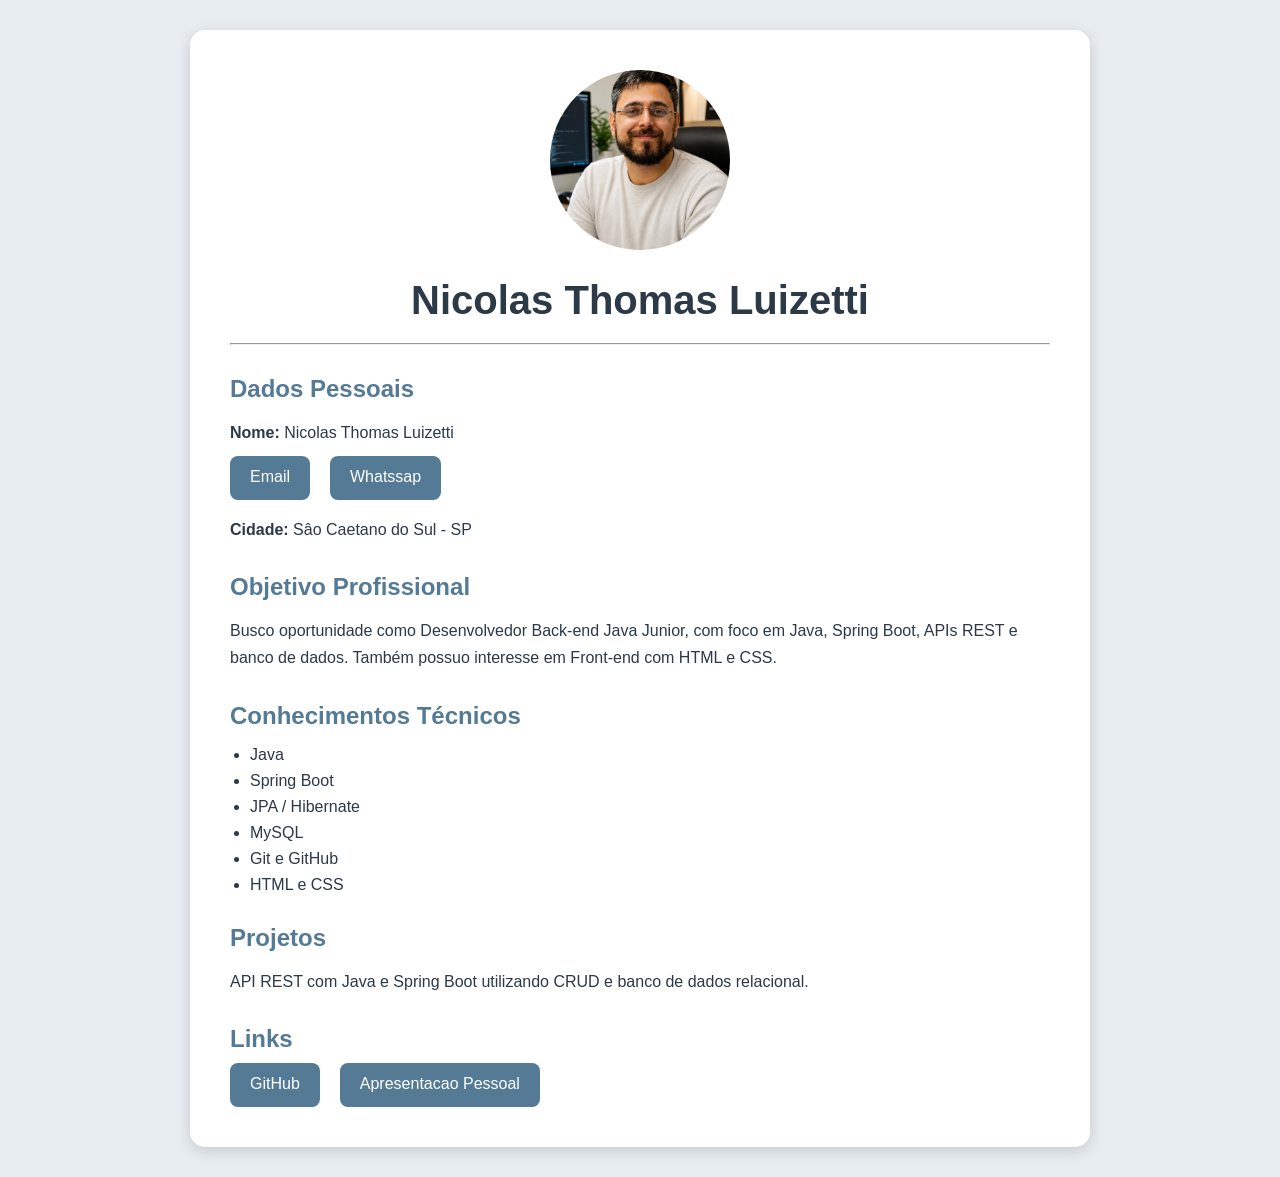
<file: Curriculo/curriculo.html>
<!DOCTYPE html>
<html lang="pt-BR">

<head>
    <meta charset="UTF-8">
    <meta name="viewport" content="width=device-width, initial-scale=1.0">
    <title>Currículo - Nicolas Thomas Luizetti</title>

    <link rel="stylesheet" href="style.css">
</head>

<body class="corpo">

    <main class="container">

        <img class="foto-perfil" src="./assets/imagem.jpeg" alt="Foto de Nicolas">

        <h1 class="titulo">   Nicolas Thomas Luizetti</h1>
        <hr>
        <section class="secao">
            <h2>Dados Pessoais</h2>

            <p class="paragrafo">  <strong>Nome:</strong> Nicolas Thomas Luizetti</p>
            
               <div class="links">
             <a  href="mailto:nicolas.luizetti@gmail.com?subject=Contato%20via%20Portfólio">Email</a>
            <a  href="https://wa.me/5511968464253" target="_blank">Whatssap</a>

                
            </div>
           
            <p class="paragrafo"> <strong>Cidade:</strong> Sâo Caetano do Sul - SP</p>
        </section>
    <section class="secao">
            <h2>Objetivo Profissional</h2>

            <p class="paragrafo">
                Busco oportunidade como Desenvolvedor Back-end Java Junior,
                com foco em Java, Spring Boot, APIs REST e banco de dados.
                Também possuo interesse em Front-end com HTML e CSS.
            </p>
        </section>

        <section class="secao">
            <h2>Conhecimentos Técnicos</h2>

            <ul class="lista">
                <li>Java</li>
                <li>Spring Boot</li>
                <li>JPA / Hibernate</li>
                <li>MySQL</li>
                <li>Git e GitHub</li>
                <li>HTML e CSS</li>
            </ul>
        </section>

        <section class="secao">
            <h2>Projetos</h2>

            <p class="paragrafo"> API REST com Java e Spring Boot utilizando CRUD e banco de dados relacional. </p>
        </section>

        <section class="secao">
            <h2>Links</h2>

            <div class="links">
                <a href="https://github.com/nicolastluizetti" target="_blank"> GitHub</a>

                <a href="https://apresentacao-pessoal-two.vercel.app/trabalhos%20anteriores.html" target="_blank">Apresentacao Pessoal </a>

                
            </div>
        </section>

    </main>

</body>

</html>
</file>
<file: Curriculo/style.css>
:root {
    --cor-fundo: #E8EDF2;
    --cor-texto: #2C3947;
    --cor-container: #FFFFFF;
    --cor-destaque: #547A95;
    --cor-botao-texto: #FFFFFF;
    --cor-sombra: rgba(0, 0, 0, 0.15);
}

.dark-mode {
    --cor-fundo: #1A1A1A;
    --cor-texto: #FFFFFF;
    --cor-container: #2A2A2A;
    --cor-destaque: #7FB3D5;
    --cor-botao-texto: #1A1A1A;
    --cor-sombra: rgba(0, 0, 0, 0.45);
}

* {
    box-sizing: border-box;
}

body,
.corpo {
    margin: 0;
    padding: 30px;
    background-color: var(--cor-fundo);
    color: var(--cor-texto);
    font-family: Arial, sans-serif;
}

.container {
    background-color: var(--cor-container);
    width: 100%;
    max-width: 900px;
    margin: 0 auto;
    padding: 40px;
    border-radius: 15px;
    box-shadow: 0 4px 15px var(--cor-sombra);
}

.foto-perfil {
    width: 180px;
    height: 180px;
    border-radius: 50%;
    object-fit: cover;
    display: block;
    margin: 0 auto 20px;
}

.botoes-topo {
    display: flex;
    justify-content: center;
    gap: 12px;
    margin-bottom: 20px;
}

button {
    border: none;
    background-color: var(--cor-destaque);
    color: var(--cor-botao-texto);
    padding: 10px 16px;
    border-radius: 8px;
    cursor: pointer;
    transition: 0.3s;
}

button:hover {
    opacity: 0.85;
}

.titulo {
    text-align: center;
    margin-bottom: 20px;
}

.secao {
    margin-top: 30px;
}

h2 {
    color: var(--cor-destaque);
    margin-bottom: 10px;
}

.paragrafo {
    margin-bottom: 10px;
    line-height: 1.6;
}

.lista {
    padding-left: 20px;
}

.lista li {
    margin-bottom: 8px;
}

.links {
    display: flex;
    gap: 20px;
    flex-direction: column;
    align-items: flex-start;
}

.links a {
    text-decoration: none;
    color: var(--cor-botao-texto);
    background-color: var(--cor-destaque);
    padding: 12px 20px;
    border-radius: 8px;
    transition: 0.3s;
}

.links a:hover {
    opacity: 0.85;
}

a {
    color: var(--cor-destaque);
}

i {
    font-size: 45px;
    vertical-align: middle;
}

.slider-container {
    display: flex;
    flex-direction: column;
    align-items: center;
    gap: 16px;
    width: 100%;
}

.slider-listas {
    position: relative;
    display: flex;
    align-items: center;
    justify-content: center;
    width: 100%;
}

.area-listas {
    width: 100%;
    min-height: 250px;
    background-color: var(--cor-container);
    color: var(--cor-texto);
    border-radius: 12px;
    padding: 25px 45px;
    box-shadow: 0 4px 12px var(--cor-sombra);
    transition: 0.3s ease;
}

.lista-slider {
    display: none;
    margin: 0;
    min-height: 190px;
}

.lista-slider.ativa {
    display: grid;
    grid-template-columns: repeat(2, 1fr);
    gap: 18px;
    align-items: center;
}

.seta-slider {
    width: 44px;
    height: 44px;
    border-radius: 50%;
    font-size: 28px;
    display: flex;
    align-items: center;
    justify-content: center;
    position: absolute;
    top: 50%;
    transform: translateY(-50%);
    background-color: var(--cor-destaque);
    color: var(--cor-botao-texto);
    border: none;
    cursor: pointer;
    box-shadow: 0 4px 10px rgba(0, 0, 0, 0.15);
    transition: background-color 0.3s, transform 0.2s, opacity 0.3s;
    z-index: 5;
    padding-bottom: 4px; /* Ajuste fino para centralizar verticalmente o caractere do botão */
}

.seta-slider:hover {
    opacity: 0.95;
    transform: translateY(-50%) scale(1.08);
}

.seta-slider:active {
    transform: translateY(-50%) scale(0.95);
}

#slider-esquerda {
    left: -22px;
}

#slider-direita {
    right: -22px;
}

/* Indicadores / Dots */
.slider-indicadores {
    display: flex;
    gap: 10px;
    justify-content: center;
}

.indicador-dot {
    width: 10px;
    height: 10px;
    border-radius: 50%;
    background-color: var(--cor-texto);
    opacity: 0.3;
    cursor: pointer;
    transition: opacity 0.3s, transform 0.3s, background-color 0.3s;
    border: none;
    padding: 0;
}

.indicador-dot.ativo {
    opacity: 0.85;
    transform: scale(1.25);
    background-color: var(--cor-destaque);
}

@media (max-width: 600px) {
    body,
    .corpo {
        padding: 15px;
    }

    .container {
        padding: 25px;
    }

    .lista-slider.ativa {
        grid-template-columns: 1fr;
    }

    .area-listas {
        min-height: 320px;
        padding: 20px 32px;
    }

    .seta-slider {
        width: 36px;
        height: 36px;
        font-size: 24px;
        padding-bottom: 3px;
    }

    #slider-esquerda {
        left: -12px;
    }

    #slider-direita {
        right: -12px;
    }
}

button:focus-visible,
a:focus-visible {
    outline: 3px solid var(--cor-destaque);
    outline-offset: 3px;
}

@media (prefers-reduced-motion: reduce) {
    *,
    *::before,
    *::after {
        scroll-behavior: auto !important;
        transition-duration: 0.01ms !important;
        animation-duration: 0.01ms !important;
    }
}

.titulo {
    font-size: clamp(1.8rem, 5vw, 2.5rem);
    line-height: 1.15;
}

.subtitulo {
    margin: -10px 0 22px;
    color: var(--cor-destaque);
    font-size: 1.15rem;
    font-weight: 600;
    line-height: 1.4;
    text-align: center;
}

.paragrafo {
    font-size: 1rem;
    line-height: 1.7;
}

.botoes-topo button,
.links a {
    min-height: 44px;
}

.lista-slider li {
    line-height: 1.5;
}

.lista-slider i {
    font-size: 2rem;
}

button:focus-visible,
a:focus-visible {
    outline: 3px solid var(--cor-texto);
    outline-offset: 3px;
}

@media (min-width: 700px) {
    .links {
        flex-direction: row;
        flex-wrap: wrap;
        align-items: center;
    }
}

@media (max-width: 600px) {
    .container {
        padding: 20px;
    }

    .area-listas {
        padding-right: 38px;
        padding-left: 38px;
    }
}
</file>
